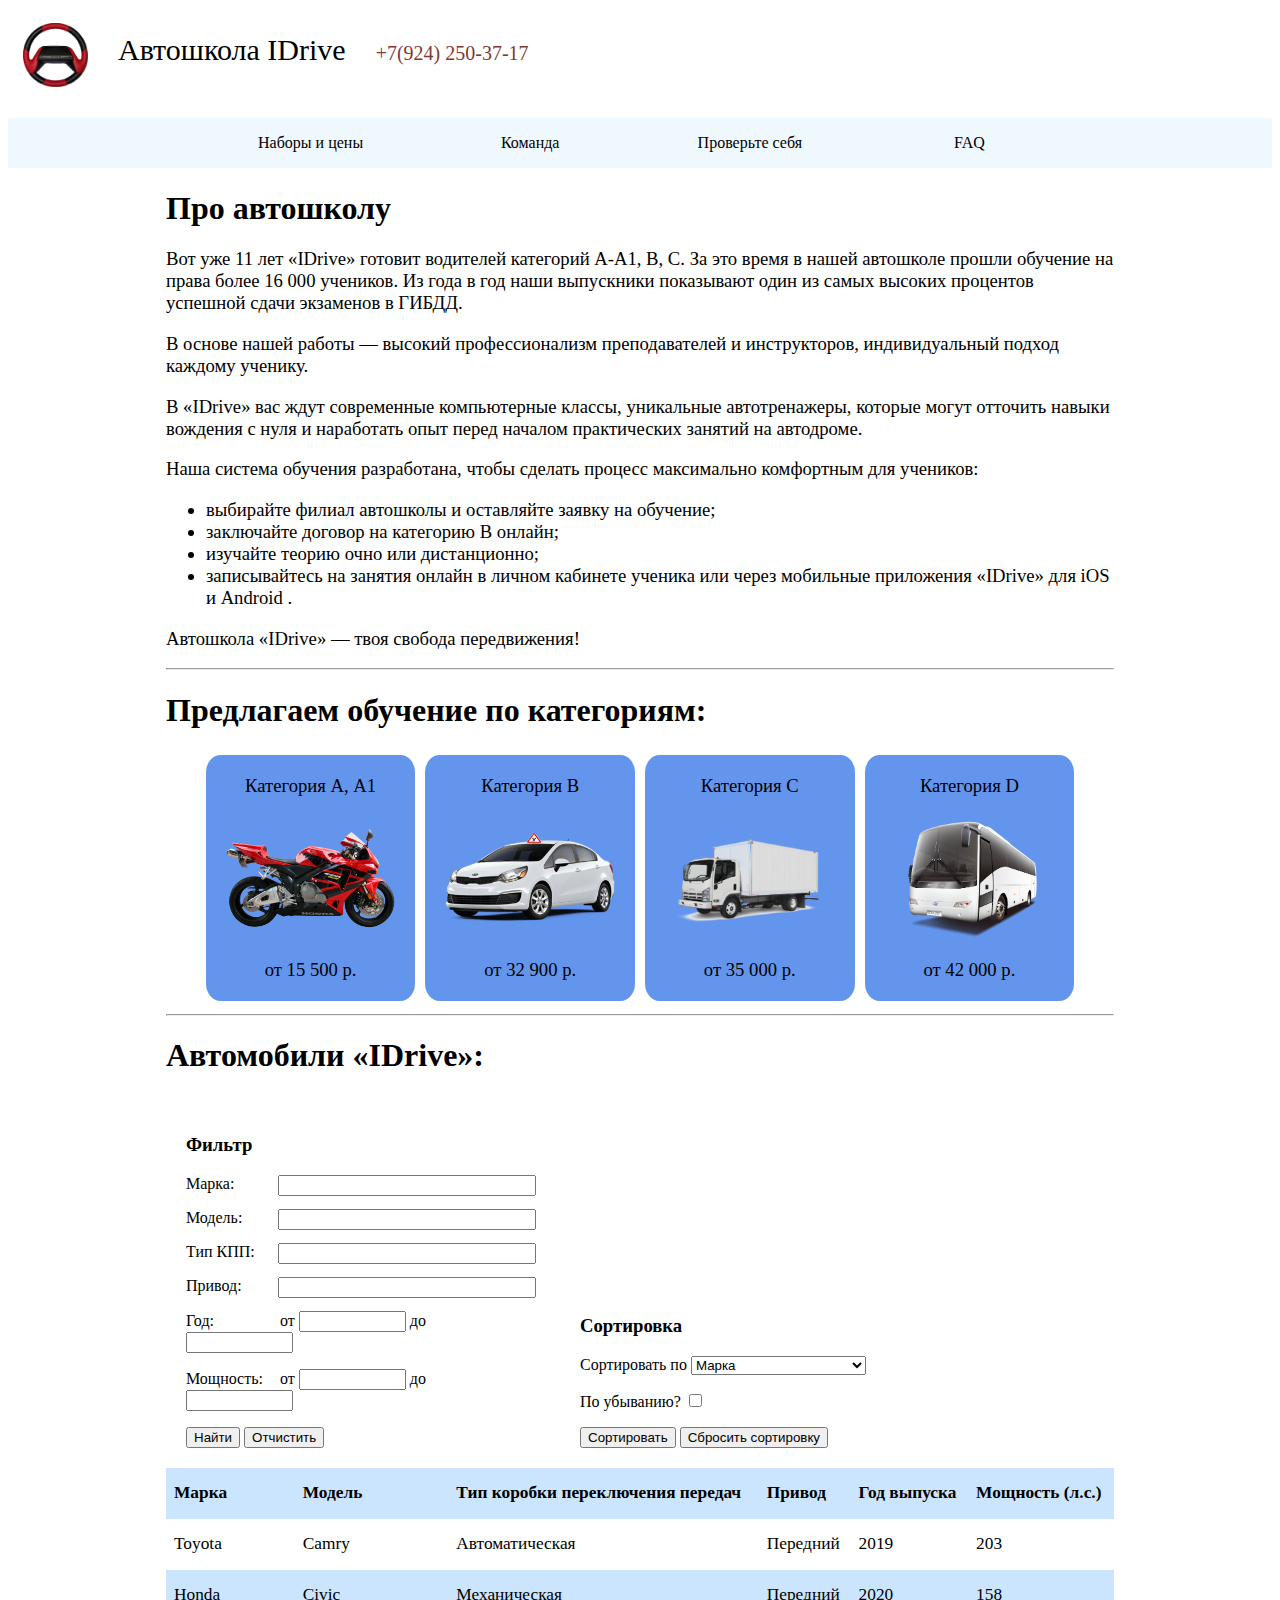
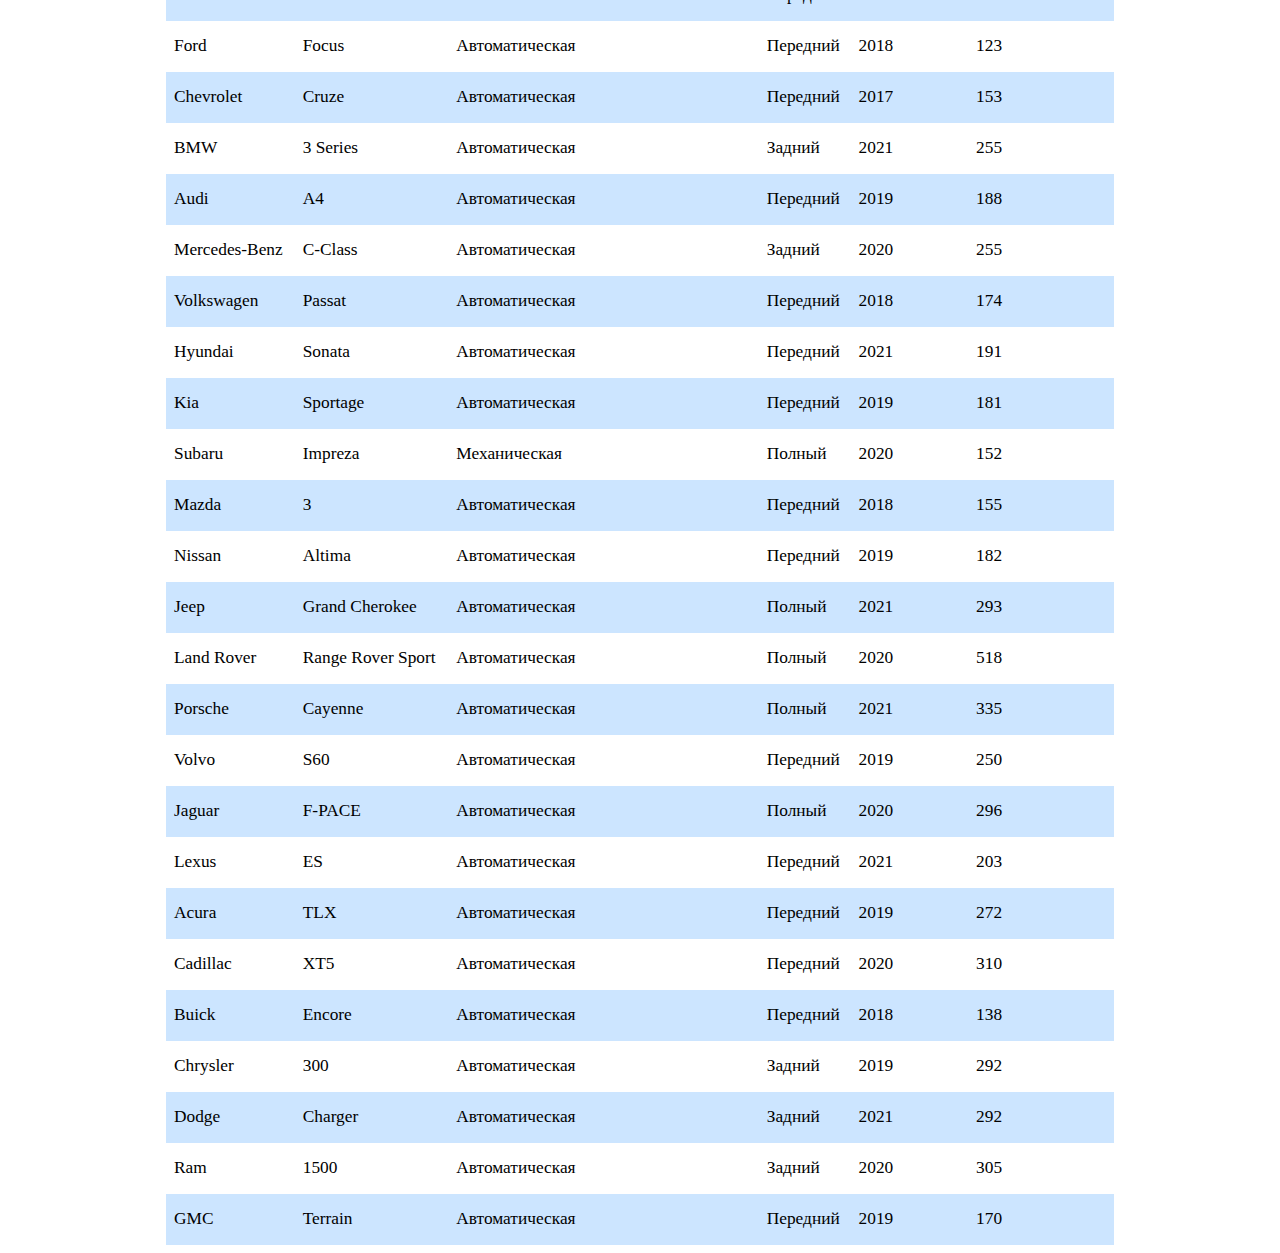
<file: index.html>
<!DOCTYPE html>
<html>
<head>
	<meta charset="utf-8">
	<meta name="viewport" content="width=device-width, initial-scale=1">
	<link rel="stylesheet" href="style.css">
	<title></title>
</head>


<body>
	
		<header>
				<div class="head_item"><img src="images\логотип.png"></div>
				<div class="head_item name"><a href="#">Автошкола IDrive</a></div>
				<div class="head_item number">+7(924) 250-37-17</div>
		</header>

	
		<div class="menu">
			<ul>
				<li><a href="#suggestions">Наборы и цены</a></li>
				<li><a href="команда.html">Команда</a></li>
				<li><a href="test.html">Проверьте себя</a></li>
				<li><a href="FAQ.html">FAQ</a></li>
			</ul>
		</div>
	<div class="content">
		<h1><a name="aboutus">Про автошколу</a></h1>
		<div class="text">
			<p>Вот уже 11 лет «IDrive» готовит водителей категорий А-А1, B, С. За это время в нашей автошколе прошли обучение на права более 16 000 учеников. Из года в год наши выпускники показывают один из самых высоких процентов успешной сдачи экзаменов в ГИБДД.</p>

			<p>В основе нашей работы — высокий профессионализм преподавателей и инструкторов, индивидуальный подход каждому ученику.</p>

			<p>В «IDrive» вас ждут современные компьютерные классы, уникальные автотренажеры, которые могут отточить навыки вождения с нуля и наработать опыт перед началом практических занятий на автодроме.</p>

			<p>Наша система обучения разработана, чтобы сделать процесс максимально комфортным для учеников:</p>
			<ul>
				<li>выбирайте филиал автошколы и оставляйте заявку на обучение; </li>
				<li>заключайте договор на категорию B онлайн;</li>
				<li>изучайте теорию очно или дистанционно;</li>
				<li>записывайтесь на занятия онлайн в личном кабинете ученика или через мобильные приложения «IDrive» для iOS и Android . </li>
			</ul>   
			<p>Автошкола «IDrive» — твоя свобода передвижения!</p>
		</div>
		<hr>
		<h1><a name="suggestions">Предлагаем обучение по категориям:</a></h1>

		<div class="categories">
			
			<div class="category_item">
				<div class="insides">
					<a href="category.html" onClick="localStorage.setItem('struct', 0)">Категория А, А1</a>
				</div>
				<div class="insides">
					<img src="images\мотоцикл.png" class="auto">
				</div>
				<div class="insides">от 15 500 р.</div>
			</div>

			<div  class="category_item">
				<div class="insides">
					<a href="category.html" onClick="localStorage.setItem('struct', 1)">Категория В</a>
				</div>
				<div class="insides">
					<img src="images\автомобиль.png" class="auto">
				</div>
				<div class="insides">от 32 900 р.</div>				
			</div>

			<div  class="category_item">
				<div class="insides">
					<a href="category.html" onClick="localStorage.setItem('struct', 2)">Категория С</a>
				</div>
				<div class="insides">
					<img src="images\грузовик.png" class="auto">
				</div>
				<div class="insides">от 35 000 р.</div>				
			</div>

			<div  class="category_item">
				<div class="insides">
					<a href="category.html" onClick="localStorage.setItem('struct', 3)">Категория D</a>
				</div>
				<div class="insides">
					<img src="images\автобус.png" class="auto">
				</div>
				<div class="insides">от 42 000 p.</div>				
			</div>
		</div>
		<hr>
		<h1>Автомобили «IDrive»:</h1>

	<div id = forms>
		<div>
		<h3>Фильтр</h3>
	    <form>
	      <p>
	        <label for="mark">Марка:</label>
	        <input type="text" name="mark">
	      </p>
	      <p>
	        <label for="model">Модель:</label>
	        <input type="text" name="model">
	      </p>
	      <p>
	        <label for="type">Тип КПП:</label>
	        <input type="text" name="type">
	      </p>
	      <p>
	        <label for="drive">Привод:</label>
	        <input type="text" name="drive">
	      </p>
	      <p>
	        <label for="yearFrom">Год:</label>
	        от <input type="number" name="yearFrom"> до <input type="number" name="yearTo">
	      </p>
	      <p>
	        <label for="powerFrom">Мощность:</label>
	        от <input type="number" name="powerFrom"> до <input type="number" name="powerTo">
	      </p>
	      <input type="button" value="Найти" onclick="filterTable('list', this.form)">
	      <input type="button" value="Отчистить" onclick="clearFilter('list', this.form)">
	    </form>
	  </div>
	  <div>
	    <h3>Сортировка</h3>
	    <form>
	      <p>
	        Сортировать по
	        <select id="fields"></select><br>
	      </p>
	      <p>
	        По убыванию? <input type="checkbox" id="desc">
	      </p>
	      <input type="button" value="Сортировать" onclick="sortTable('list', this.form.fields.value, this.form.desc.checked)">
	      <input type="button" value="Сбросить сортировку" onclick="sortTable('list', 0, false)">
	    </form>
	  </div>
	</div>

		<table id="list">
        <tr>
            <th>Марка</th>
            <th>Модель</th>
            <th>Тип коробки переключения передач</th>
            <th>Привод</th>
            <th>Год выпуска</th>
            <th>Мощность (л.с.)</th>
        </tr>
        <tr>
            <td>Toyota</td>
            <td>Camry</td>
            <td>Автоматическая</td>
            <td>Передний</td>
            <td>2019</td>
            <td>203</td>
        </tr>
        <tr>
            <td>Honda</td>
            <td>Civic</td>
            <td>Механическая</td>
            <td>Передний</td>
            <td>2020</td>
            <td>158</td>
        </tr>
        <tr>
            <td>Ford</td>
            <td>Focus</td>
            <td>Автоматическая</td>
            <td>Передний</td>
            <td>2018</td>
            <td>123</td>
        </tr>
        <tr>
            <td>Chevrolet</td>
            <td>Cruze</td>
            <td>Автоматическая</td>
            <td>Передний</td>
            <td>2017</td>
            <td>153</td>
        </tr>
        <tr>
            <td>BMW</td>
            <td>3 Series</td>
            <td>Автоматическая</td>
            <td>Задний</td>
            <td>2021</td>
            <td>255</td>
        </tr>
        <tr>
            <td>Audi</td>
            <td>A4</td>
            <td>Автоматическая</td>
            <td>Передний</td>
            <td>2019</td>
            <td>188</td>
        </tr>
        <tr>
            <td>Mercedes-Benz</td>
            <td>C-Class</td>
            <td>Автоматическая</td>
            <td>Задний</td>
            <td>2020</td>
            <td>255</td>
        </tr>
        <tr>
            <td>Volkswagen</td>
            <td>Passat</td>
            <td>Автоматическая</td>
            <td>Передний</td>
            <td>2018</td>
            <td>174</td>
        </tr>
        <tr>
            <td>Hyundai</td>
            <td>Sonata</td>
            <td>Автоматическая</td>
            <td>Передний</td>
            <td>2021</td>
            <td>191</td>
        </tr>
        <tr>
            <td>Kia</td>
            <td>Sportage</td>
            <td>Автоматическая</td>
            <td>Передний</td>
            <td>2019</td>
            <td>181</td>
        </tr>
        <tr>
            <td>Subaru</td>
            <td>Impreza</td>
            <td>Механическая</td>
            <td>Полный</td>
            <td>2020</td>
            <td>152</td>
        </tr>
        <tr>
            <td>Mazda</td>
            <td>3</td>
            <td>Автоматическая</td>
            <td>Передний</td>
            <td>2018</td>
            <td>155</td>
        </tr>
        <tr>
            <td>Nissan</td>
            <td>Altima</td>
            <td>Автоматическая</td>
            <td>Передний</td>
            <td>2019</td>
            <td>182</td>
        </tr>
        <tr>
            <td>Jeep</td>
            <td>Grand Cherokee</td>
            <td>Автоматическая</td>
            <td>Полный</td>
            <td>2021</td>
            <td>293</td>
        </tr>
        <tr>
            <td>Land Rover</td>
            <td>Range Rover Sport</td>
            <td>Автоматическая</td>
            <td>Полный</td>
            <td>2020</td>
            <td>518</td>
        </tr>
        <tr>
            <td>Porsche</td>
            <td>Cayenne</td>
            <td>Автоматическая</td>
            <td>Полный</td>
            <td>2021</td>
            <td>335</td>
        </tr>
        <tr>
            <td>Volvo</td>
            <td>S60</td>
            <td>Автоматическая</td>
            <td>Передний</td>
            <td>2019</td>
            <td>250</td>
        </tr>
        <tr>
            <td>Jaguar</td>
            <td>F-PACE</td>
            <td>Автоматическая</td>
            <td>Полный</td>
            <td>2020</td>
            <td>296</td>
        </tr>
        <tr>
            <td>Lexus</td>
            <td>ES</td>
            <td>Автоматическая</td>
            <td>Передний</td>
            <td>2021</td>
            <td>203</td>
        </tr>
        <tr>
            <td>Acura</td>
            <td>TLX</td>
            <td>Автоматическая</td>
            <td>Передний</td>
            <td>2019</td>
            <td>272</td>
        </tr>
        <tr>
            <td>Cadillac</td>
            <td>XT5</td>
            <td>Автоматическая</td>
            <td>Передний</td>
            <td>2020</td>
            <td>310</td>
        </tr>
        <tr>
            <td>Buick</td>
            <td>Encore</td>
            <td>Автоматическая</td>
            <td>Передний</td>
            <td>2018</td>
            <td>138</td>
        </tr>
        <tr>
            <td>Chrysler</td>
            <td>300</td>
            <td>Автоматическая</td>
            <td>Задний</td>
            <td>2019</td>
            <td>292</td>
        </tr>
        <tr>
            <td>Dodge</td>
            <td>Charger</td>
            <td>Автоматическая</td>
            <td>Задний</td>
            <td>2021</td>
            <td>292</td>
        </tr>
        <tr>
            <td>Ram</td>
            <td>1500</td>
            <td>Автоматическая</td>
            <td>Задний</td>
            <td>2020</td>
            <td>305</td>
        </tr>
        <tr>
            <td>GMC</td>
            <td>Terrain</td>
            <td>Автоматическая</td>
            <td>Передний</td>
            <td>2019</td>
            <td>170</td>
        </tr>
    </table>
	</div>
</body>
<script src="program.js"></script>
</html>
</file>
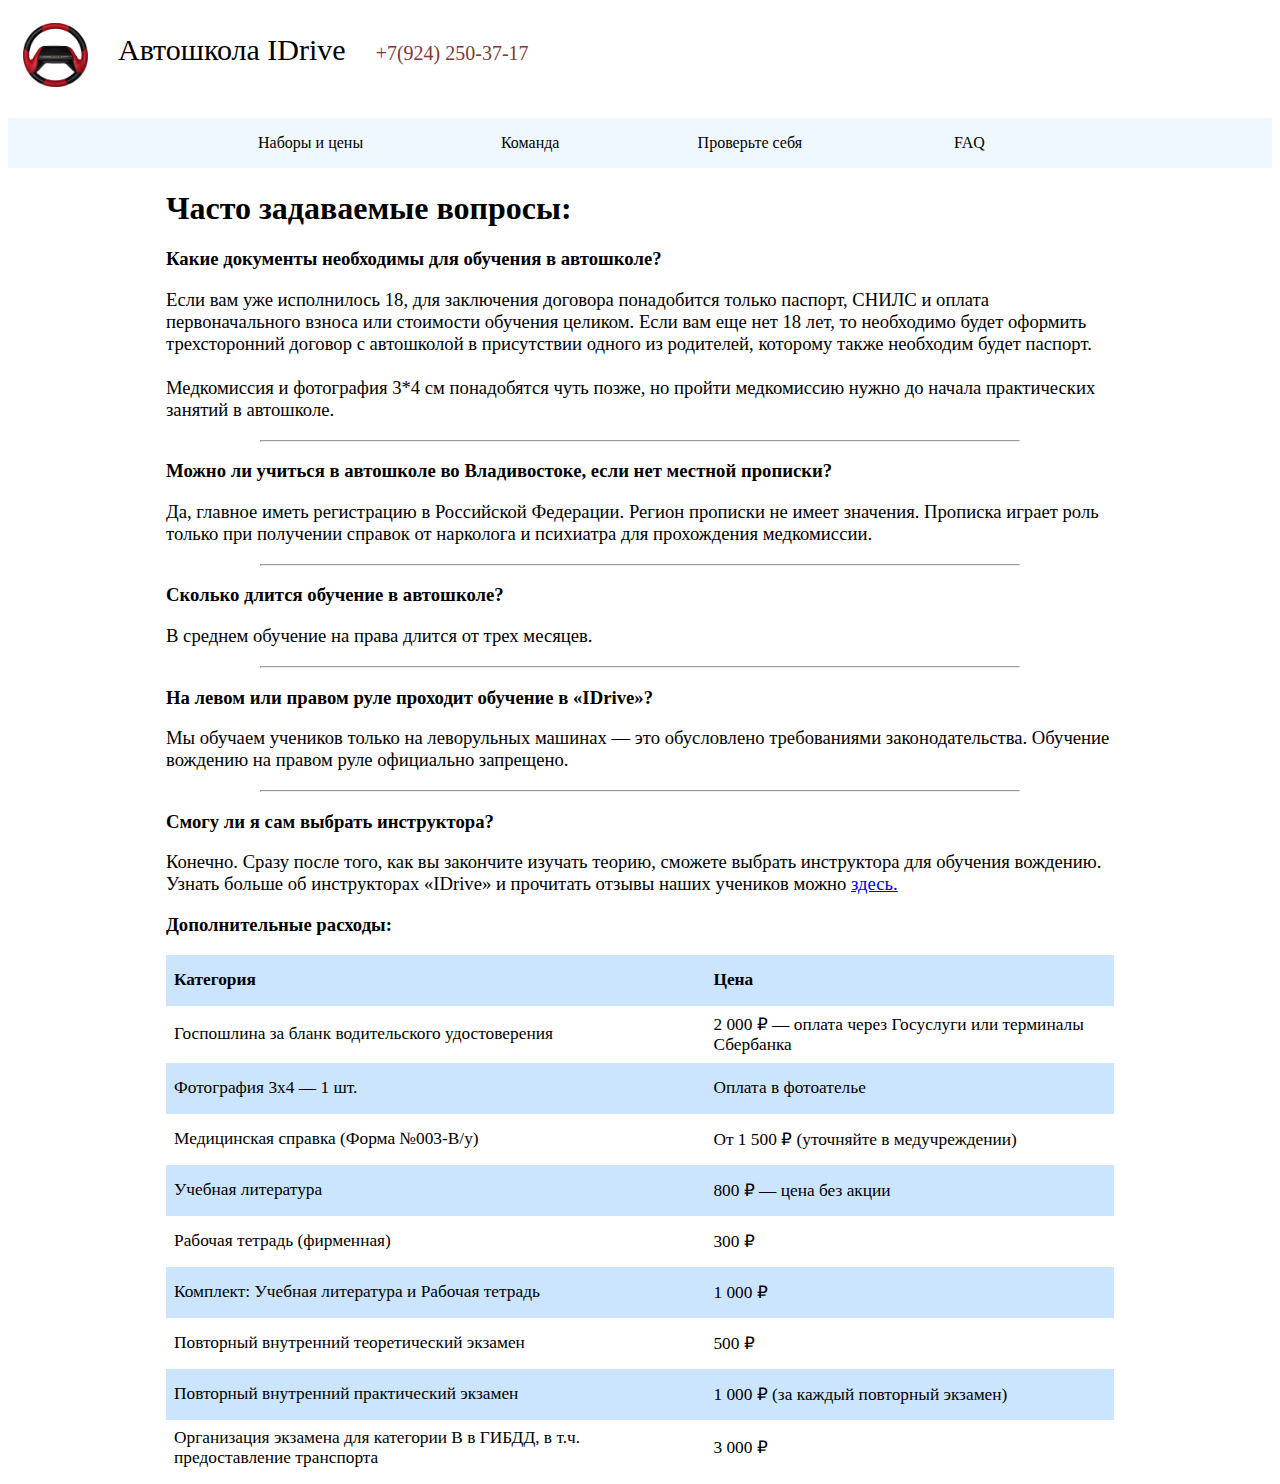
<file: FAQ.html>
<!DOCTYPE html>
<html>
<head>
	<meta charset="utf-8">
	<meta name="viewport" content="width=device-width, initial-scale=1">
	<link rel="stylesheet" href="style.css">
	<title></title>
</head>
<body>
	<header>
				<div class="head_item"><img src="images\логотип.png"></div>
				<div class="head_item name"><a href="#">Автошкола IDrive</a></div>
				<div class="head_item number">+7(924) 250-37-17</div>
		</header>

	
		<div class="menu">
			<ul>
				<li><a href="#suggestions">Наборы и цены</a></li>
				<li><a href="команда.html">Команда</a></li>
				<li><a href="test.html">Проверьте себя</a></li>
				<li><a href="FAQ.html">FAQ</a></li>
			</ul>
		</div>
<div class="content">
<h1><a name="FAQ">Часто задаваемые вопросы:</a></h1>
<h3>Какие документы необходимы для обучения в автошколе?</h3>
<p class="text">
	Если вам уже исполнилось 18, для заключения договора понадобится только паспорт, СНИЛС и оплата первоначального взноса или стоимости обучения целиком. Если вам еще нет 18 лет, то необходимо будет оформить трехсторонний договор с автошколой в присутствии одного из родителей, которому также необходим будет паспорт.<br><br>

Медкомиссия и фотография 3*4 см понадобятся чуть позже, но пройти медкомиссию нужно до начала практических занятий в автошколе.
</p>
<hr width="80%">
<h3>Можно ли учиться в автошколе во Владивостоке, если нет местной прописки?</h3>
<p class="text">Да, главное иметь регистрацию в Российской Федерации. Регион прописки не имеет значения. Прописка играет роль только при получении справок от нарколога и психиатра для прохождения медкомиссии. </p>
<hr width="80%">
<h3>Сколько длится обучение в автошколе?</h3>
<p class="text">В среднем обучение на права длится от трех месяцев.</p>
<hr width="80%">
<h3>На левом или правом руле проходит обучение в «IDrive»?</h3>
<p class="text">Мы обучаем учеников только на леворульных машинах — это обусловлено требованиями законодательства. Обучение вождению на правом руле официально запрещено.</p>
<hr width="80%">
<h3>Смогу ли я сам выбрать инструктора?</h3>
<p class="text">Конечно. Сразу после того, как вы закончите изучать теорию, сможете выбрать инструктора для обучения вождению. Узнать больше об инструкторах «IDrive» и прочитать отзывы наших учеников можно <a href="команда.html">здесь.</a></p>
<h3>Дополнительные расходы:</h3>

<table id="list">
	<tr><th>Категория</th><th>Цена</th></tr>
	<tr >
		<td>Госпошлина за бланк водительского удостоверения</td>
		<td>2 000 ₽ — оплата через Госуслуги или терминалы Сбербанка</td>
	</tr>
	<tr>
		<td>Фотография 3x4 — 1 шт.</td>
		<td>Оплата в фотоателье</td>
	</tr>
	<tr>
		<td>Медицинская справка (Форма №003-В/у)</td>
		<td>От 1 500 ₽ (уточняйте в медучреждении)</td>
	</tr>
	<tr>
		<td>Учебная литература</td>
		<td>800 ₽ — цена без акции</td>
	</tr>
	<tr>
		<td>Рабочая тетрадь (фирменная)</td>
		<td>300 ₽</td>
	</tr>
	<tr>
		<td>Комплект: Учебная литература и Рабочая тетрадь</td>
		<td>1 000 ₽</td>
	</tr>
	<tr>
		<td>Повторный внутренний теоретический экзамен</td>
		<td>500 ₽</td>
	</tr>
	<tr>
		<td>Повторный внутренний практический экзамен</td>
		<td>1 000 ₽ (за каждый повторный экзамен)</td>
	</tr>
	<tr>
		<td>Организация экзамена для категории B в ГИБДД, в т.ч. предоставление транспорта</td>
		<td>3 000 ₽</td>
	</tr>
</table>
</div>
</body>
</html>
</file>
<file: style.css>
canvas {
                display: block;
                margin: auto;
                border:1px solid #164B69;
            }
            #stopLine {
            	font-size: 18pt;
            	font-weight: bold;
            	color: darkred;
            }
		header {
			display: flex;
			flex-direction: row;
			flex-wrap: nowrap;
			text-align: left;
			justify-content: flex-start;
			align-items: baseline;
		}
		.head_item {
			display: inline;
			padding: 15px;
			font-size: 20px;
		}
		header div img {
			vertical-align: middle;
			width: 65px;
		}
		.number {
			color: #7f3838;
		}
		.content {
			width: 75%;
			margin: auto;
		}
		.name > a {
			font-size: 30px;
			width: 20%;
			text-decoration: none;
			color: black;
		}
		.menu ul {
			display: flex;
			flex-direction: row;
			flex-wrap: nowrap;
			justify-content: center;
			align-items: center;
			padding-left: 0px;
			background: AliceBlue;
			height: 50px;
		}
		.menu ul li {
			display: inline-block;
			overflow: hidden;
			margin: 0px 5px;
			padding: 15px 10px;
			width: 15%;
		}
		.menu a {
			text-decoration: none;
			color: black;
		}
		.menu {
			text-align: center;
		}
		.menu a:hover {
			text-decoration: underline;
		}
		#nav {
			display: flex;
			margin: auto;
			flex-wrap: nowrap;
			flex-direction: row;
			justify-content: space-evenly;
			align-items: space-evenly;
		}
		#nav a {
			display: inline-block;
			text-decoration: none;
			background: #d9e8ff;
			height: 20px;
			margin: 0px 3%;
			color: black;
			padding: 15px 7%;
			border-radius: 50px;
		}
		#nav a:hover {
			background: #b3d1ff;
			text-decoration: underline;
		}
		@media (max-width: 700px) {
			#nav a {
				margin: 0px 5%;
				padding: 15px 4%;
			}
		}
		.text {
			font-size: 14pt;
		}
		.categories {
			display: flex;
			justify-content: center;
			flex-wrap: no-wrap;
			text-align: center;
			overflow: hidden;
		}
		.category_item {
			display: flex;
			width: 20%;
			min-width: 100px;
			background: CornflowerBlue;
			padding: 20px 10px;
			margin: 5px;
			font-size: 14pt;
			flex-direction: column;
			justify-content: space-between;
			border-radius: 7%;
		}
		.category_item:hover {
			margin: 0px 5px 10px 5px;
		}
		.insides {
			display: flex;
			flex-wrap: wrap;
			justify-content: center;
		}
		.insides > a {
			text-decoration: none;
			color: black;
		}
		.insides > a:hover {
			text-decoration: underline;
		}
		@media (max-width: 750px) {
			.categories {
				display: grid;
				grid-template-rows: 1fr 1fr;
				grid-template-columns: 1fr 1fr;
				grid-row-gap: 7px;
				justify-content: space-evenly;
				justify-items: center;
			}
			.category_item {
				width: 75%;
			}
		}
		span {
			display: block;
		}
		.auto {
			width: 90%;
			display: block;
			margin: 10% auto;

		}
		.price {
			font-weight: bold;
			font-size: 22pt;
			margin: 7px;
		}
		.error {
			color: #fd5959;
		}
		.PDDimg {
			margin: 10px;
			width: 80%;
		}
		#blockTest {
			font-size: 14pt;
			background: AliceBlue;
		}
		.explain {
			font-size: 12pt;
		}
		#list {
			border-collapse: collapse;
    		width: 100%;
    		font-size: 13pt;
		}
		td, th {
		    text-align: left;
		    padding: 8px;
		    height: 35px;
		}
		tr:nth-child(odd) {
    		background-color: #cce5ff;
  		}
  		#forms > div {
		    display: inline-block;
		    width: 350px;
		    padding: 10px;
		    margin: 10px;
		}
  		
  		#forms [type="text"] {
		    display: inline-block;
		    float: right;
		    width: 250px;
		}
		#forms [for] {
			display: inline-block;
			width: 90px;
		}
		#forms [type="number"] {
		    display: inline-block;
		    width: 99px;
		}
		select {
			width: 50%;
		}

		.cards {
			display: grid;
			grid-template-columns: repeat(3, 1fr);
			width: 100%;
			grid-gap: 3vw;
			justify-content: space-around;
			align-content: space-around;
			align-items: space-evenly;
			justify-items: space-evenly;
			padding: 1vw;
		}
		.cards div {
			text-align: center;
			background: WhiteSmoke;
			padding: 7px;
			border-radius: 20px;
		}
		.cards div:hover {
			background: #e4e9f0;
			text-decoration: underline;
		}
		.cards img {
			width: 200px;
		}

		@media (max-width: 1000px) {
			.cards {
				grid-template-columns: repeat(2, 1fr);
			}
		}
		@media (max-width: 700px) {
			.cards {
				grid-template-columns: 1fr;
			}
		}
</file>
